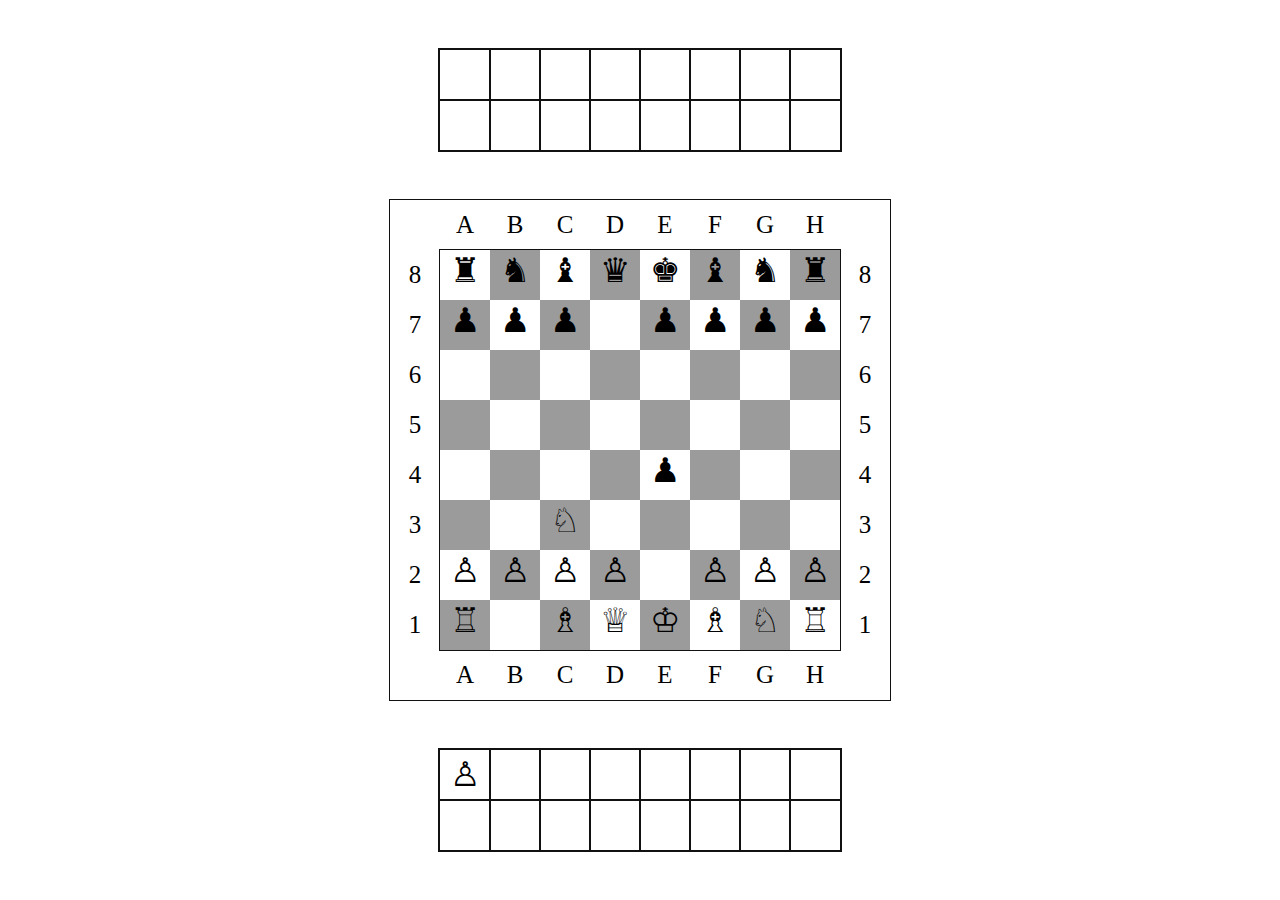
<file: lesson5/index.html>
<!DOCTYPE html>
<html lang="en">
<head>
    <meta charset="UTF-8">
    <title>lesson5</title>


    <style>

        html,
        body {
            width: 100%;
            height: 100%;
            position: absolute;
            top: 0;
            left: 0;
            overflow: auto;
        }

        * {
            margin: 0;
            padding: 0;
        }

        .ch-wrap {
            width: 400px;
            height: 400px;
            /*border: 1px solid #111;*/
            outline: 1px solid #111;
            text-align: center;
            font-size: 34px;

            position: absolute;
            top: 50%;
            left: 50%;
            margin: -200px 0 0 -200px;

        }

        .border {
            width: 500px;
            height: 500px;
            outline: 1px solid #111;
            text-align: center;

            position: absolute;
            top: 50%;
            left: 50%;
            margin: -250px 0 0 -250px;
        }

        .ch-item {
            width: 50px;
            height: 50px;
            float: left;
        }

        .ch-black {
            background: #9b9b9b;
        }

        .up {
            width: 50px;
            height: 50px;
            float: left;
            font-size: 25px;
            line-height: 50px;
            text-transform: uppercase;

        }

        .left {
            width: 50px;
            height: 50px;
            clear: left;
            font-size: 25px;
            line-height: 50px;
            /*border: 1px solid #111;*/

        }

        .right {
            width: 50px;
            height: 50px;
            clear: both;
            float: right;
            font-size: 25px;
            line-height: 50px;
            /*border: 1px solid #111;*/

        }

        .bdrop {
            width: 400px;
            height: 100px;
            outline: 2px solid #111;
            text-align: center;

            position: absolute;
            top: 50%;
            left: 50%;
            margin: -400px 0 0 -200px;
        }

        .bdrop > div {
            width: 50px;
            height: 50px;
            float: left;
            font-size: 34px;
            line-height: 50px;
            outline: 1px solid #111;
        }

        .wdrop {
            width: 400px;
            height: 100px;
            outline: 2px solid #111;
            text-align: center;
            font-size: 34px;
            position: absolute;
            top: 50%;
            left: 50%;
            margin: 300px 0 0 -200px;
        }

        .wdrop > div {
            width: 50px;
            height: 50px;
            float: left;
            font-size: 34px;
            line-height: 50px;
            outline: 1px solid #111;
        }
        .area {
            width: 200px;
            height: 80px;
            outline: 1px solid #111;
            text-align: center;
            position: absolute;
            top: 50%;
            left: 50%;
            margin: -500px 0 0 -100px;
        }

    </style>


</head>
<body>
<!--<div class="area">
заготовка под выбор хода
</div>-->

<div class="bdrop">


</div>
<div class="border">
    <div class="ch-wrap"></div>
</div>

<div class="wdrop">

    <script>

        var WPAWN = '&#9817;', // белая пешка
            BPAWN = '&#9823;', // черная пешка
            WROOK = '&#9814;', // белая ладья
            BROOK = '&#9820;',// черная ладья
            WKNIGHT = '&#9816;',// белый конь
            BKNIGHT = '&#9822;',// черный конь
            WBISHOP = '&#9815;',// белый слон
            BBISHOP = '&#9821;',// черный слон
            WQUEEN = '&#9813;',// белый ферзь
            BQUEEN = '&#9819;',// черный ферзь
            WKING = '&#9812;',// белый король
            BKING = '&#9818;',// черный король
            // можно заменить картинками, но так имхо лучше и легче
            whitePawns = [],
            blackPawns = [],
            whiteRooks = [],
            blackRooks = [],
            whiteKnights = [],
            blackKnights = [],
            whiteBishops = [],
            blackBishops = [],
            whiteQueens = [],
            blackQueens = [],
            whiteKings = [],
            blackKings = [],
            alpha = ['a', 'b', 'c', 'd', 'e', 'f', 'g', 'h'];
        // инициализируем массивы объектов с разными фигурами
        var idrop = 1, ndrop = 1;

        init();
        // играем
        move('e2','e4');
        move('d7','d5');
        move('b1','c3');
        move('d5','e4');





        function init() {
            drawboard(); // рисуем доску
            initPawns(); // рисуем пешки
            initRooks(); // рисуем ладьи
            initKnights(); // рисуем коней
            initBishops(); // рисуем слонов
            initQueens(); // рисуем ферзей
            initKings(); // рисуем королей


        }
        function move(a, b) {

            if (search(b) !== 'empty') {
                if (search(b).color == 'black') {
                    search(b).set('x' + idrop);
                    idrop++;
                }
                if (search(b).color == 'white') {
                    search(b).set('y' + ndrop);
                    ndrop++;
                }
            }
            search(a).set(b);

        }
        function search(loc) {
            for (i in blackPawns) if (blackPawns[i].place === loc) return (blackPawns[i]);
            for (i in whitePawns) if (whitePawns[i].place === loc) return (whitePawns[i]);
            for (i in blackRooks) if (blackRooks[i].place === loc) return (blackRooks[i]);
            for (i in whiteRooks) if (whiteRooks[i].place === loc) return (whiteRooks[i]);
            for (i in blackKnights) if (blackKnights[i].place === loc) return (blackKnights[i]);
            for (i in whiteKnights) if (whiteKnights[i].place === loc) return (whiteKnights[i]);
            for (i in blackBishops) if (blackBishops[i].place === loc) return (blackBishops[i]);
            for (i in whiteBishops) if (whiteBishops[i].place === loc) return (whiteBishops[i]);
            for (i in blackQueens) if (blackQueens[i].place === loc) return (blackQueens[i]);
            for (i in whiteQueens) if (whiteQueens[i].place === loc) return (whiteQueens[i]);
            for (i in blackKings) if (blackKings[i].place === loc) return (blackKings[i]);
            for (i in whiteKings) if (whiteKings[i].place === loc) return (whiteKings[i]);
            return ('empty');
        }
        function drawboard() {
            // запилил под себя, но честно стырил рисовку доски из https://ru.stackoverflow.com/questions/597561/%D0%9A%D0%B0%D0%BA-%D0%BD%D0%B0%D1%80%D0%B8%D1%81%D0%BE%D0%B2%D0%B0%D1%82%D1%8C-%D0%BF%D1%80%D0%BE%D1%81%D1%82%D1%83%D1%8E-%D1%88%D0%B0%D1%85%D0%BC%D0%B0%D1%82%D0%BD%D1%83%D1%8E-%D0%B4%D0%BE%D1%81%D0%BA%D1%83
            // больно формула понравилась, как до такого люди додумываются?
            var i = 0, count = 0, n = 2, item, chessWrap;
            var alpha = ['a', 'b', 'c', 'd', 'e', 'f', 'g', 'h'];
            chessWrap = document.querySelector('.bdrop');
            for (i = 1; i < 17; i++) {
                item = document.createElement('div');
                chessWrap.appendChild(item);
                item.classList.add('x' + i);
            }

            chessWrap = document.querySelector('.wdrop');
            for (i = 1; i < 17; i++) {
                item = document.createElement('div');
                chessWrap.appendChild(item);
                item.classList.add('y' + i);
            }


            chessWrap = document.querySelector('.border');
            for (i = 1; i < 35; i++) {
                item = document.createElement('div');
                chessWrap.appendChild(item);
                if (i == 1) item.classList.add('up');
                if (i == 26) item.classList.add('up');
                if (i > 1 && i < 10) {
                    item.classList.add('up');
                    item.innerHTML = alpha[i - 2];
                } else if (i > 9 && i < 18) {
                    item.classList.add('right');
                    item.innerHTML = i - n;
                    n = n + 2;

                } else if (i > 17 && i < 26) {
                    item.classList.add('left');
                    item.innerHTML = i - (n - 8);
                    n = n + 2;

                } else if (i > 26 && i < 36) {
                    item.classList.add('up');
                    item.innerHTML = alpha[i - 27];
                }
            }
            chessWrap = document.querySelector('.ch-wrap');
            i = 0;
            while (count < 8 * 8) {
                item = document.createElement('div');
                chessWrap.appendChild(item);
                for (var ii = 0, bb = 8; ii < 8; ii++, bb--) {
                    if (count < (8 + 8 * ii)) item.classList.add(alpha[(count - ii * 8)] + bb);
                } // метим дивы как доску
                item.classList.add('ch-item');
                if (i && i % 2) item.classList.add('ch-black');
                i += ((i + 2) % 9) ? 1 : 2; // Гениально
                count++;
            }
        } //нарисовали доску
        function Chess(place, type, color) {
            this.place = place;
            this.oldPlace = '';
            this.type = type;
            this.color = color;
            this.set = function (pplace) {
                if (pplace === undefined) pplace = this.place;
                this.place = pplace;
                if (this.oldPlace !== '') document.getElementsByClassName(this.oldPlace)[0].innerHTML = ' ';
                this.oldPlace = this.place;
                document.getElementsByClassName(pplace)[0].innerHTML = this.type; // на поиск решения с [0] для выбора по классу, а не ID я убил 2 часа.
            }
        }     // конструктор фигур
        function initPawns() {
            var alpha = ['a', 'b', 'c', 'd', 'e', 'f', 'g', 'h'];
            for (var i = 1; i <= 8; i++) {
                whitePawns[i] = new Chess(alpha[i - 1] + '2', WPAWN, 'white');
                whitePawns[i].set(alpha[i - 1] + '2');
            }
            for (i = 1; i <= 8; i++) {
                blackPawns[i] = new Chess(alpha[i - 1] + '7', BPAWN, 'black');
                blackPawns[i].set(alpha[i - 1] + '7');
            }
        }
        function initRooks() {
            whiteRooks[0] = new Chess('a1', WROOK, 'white');
            whiteRooks[0].set();
            whiteRooks[1] = new Chess('h1', WROOK, 'white');
            whiteRooks[1].set();
            // белые
            // черные
            blackRooks[0] = new Chess('a8', BROOK, 'black');
            blackRooks[0].set();
            blackRooks[1] = new Chess('h8', BROOK, 'black');
            blackRooks[1].set();

        }
        function initKnights() {
            whiteKnights[0] = new Chess('b1', WKNIGHT, 'white');
            whiteKnights[0].set();
            whiteKnights[1] = new Chess('g1', WKNIGHT, 'white');
            whiteKnights[1].set();
            // белые
            // черные
            blackKnights[0] = new Chess('b8', BKNIGHT, 'black');
            blackKnights[0].set();
            blackKnights[1] = new Chess('g8', BKNIGHT, 'black');
            blackKnights[1].set();

        }
        function initBishops() {
            whiteBishops[0] = new Chess('c1', WBISHOP, 'white');
            whiteBishops[0].set();
            whiteBishops[1] = new Chess('f1', WBISHOP, 'white');
            whiteBishops[1].set();
            // белые
            // черные
            blackBishops[0] = new Chess('c8', BBISHOP, 'black');
            blackBishops[0].set();
            blackBishops[1] = new Chess('f8', BBISHOP, 'black');
            blackBishops[1].set();

        }
        function initQueens() {
            whiteQueens[0] = new Chess('d1', WQUEEN, 'white');
            whiteQueens[0].set();
            // белые
            // черные
            blackQueens[0] = new Chess('d8', BQUEEN, 'black');
            blackQueens[0].set();

        }
        function initKings() {
            whiteKings[0] = new Chess('e1', WKING, 'white');
            whiteKings[0].set();
            // белые
            // черные
            blackKings[0] = new Chess('e8', BKING, 'black');
            blackKings[0].set();

        }


    </script>

</body>
</html>
</file>
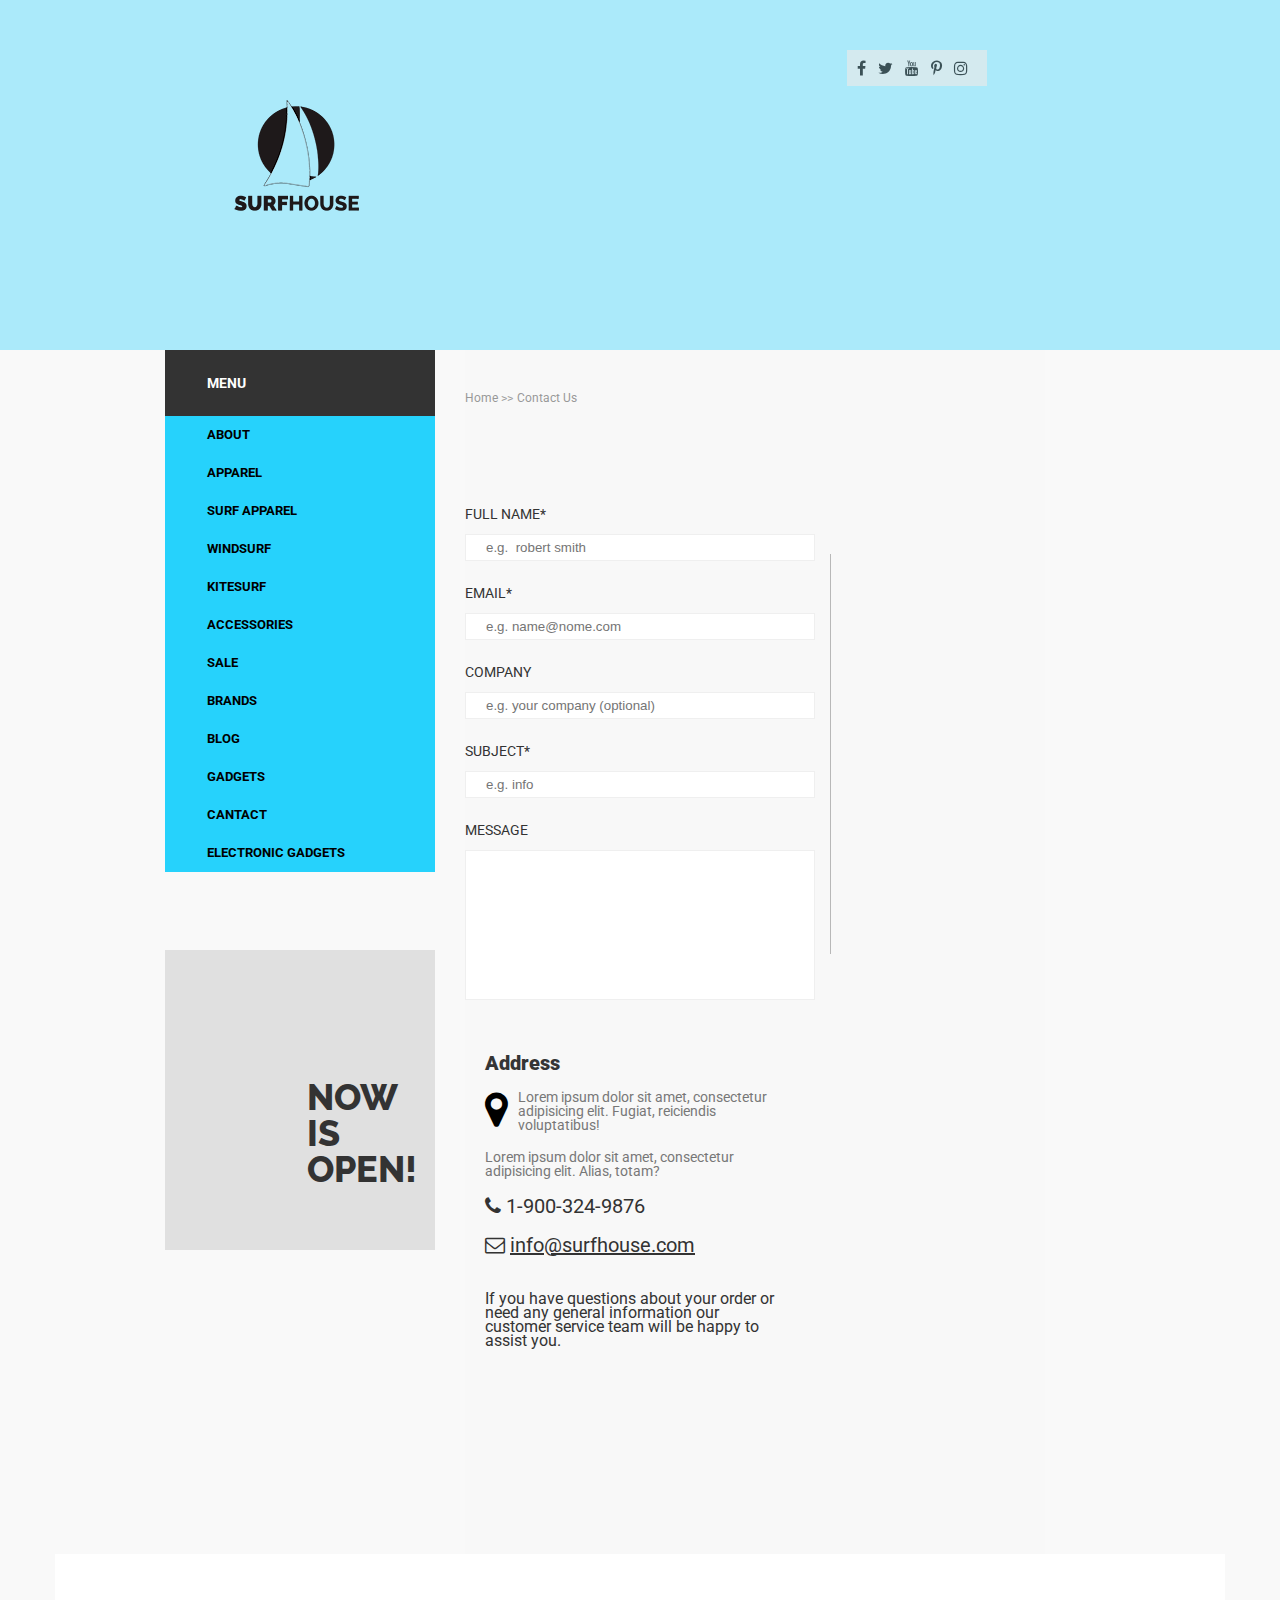
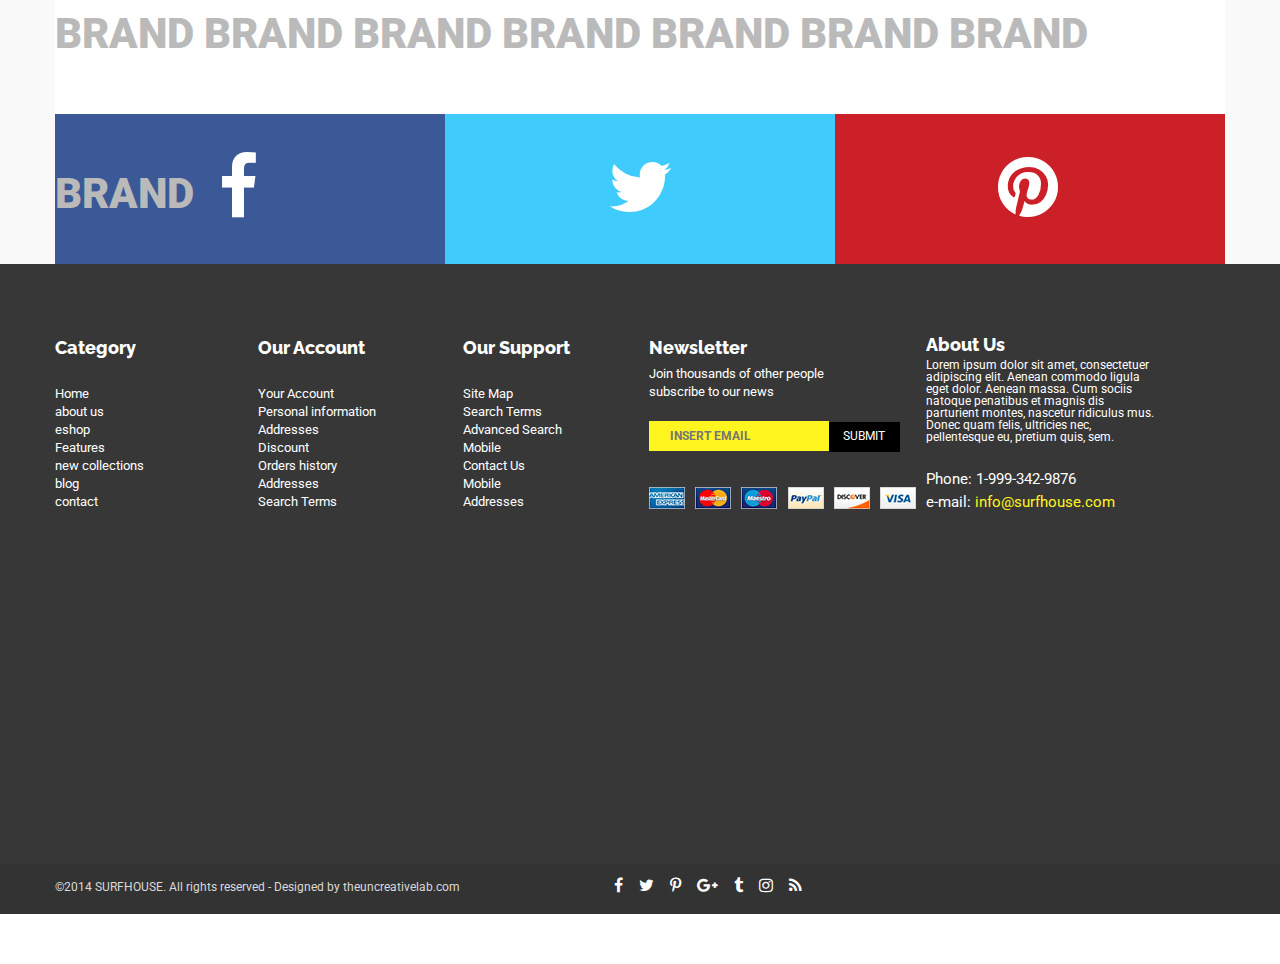
<file: lesson6/contacts.html>
<!DOCTYPE html>
<html lang="en">
<head>
    <meta charset="UTF-8">
    <link href="https://fonts.googleapis.com/css?family=Roboto:900i" rel="stylesheet">
    <link href="https://fonts.googleapis.com/css?family=Roboto" rel="stylesheet">
    <link href="https://fonts.googleapis.com/css?family=Raleway:400,800" rel="stylesheet">
    <link rel="stylesheet" href="css/style.css">
    <link rel="stylesheet" href="css/awesome/css/font-awesome.min.css">
    <title>Contacts</title>
</head>
<body class="reg cmap">
<div class="cont">
    <div class="map">
        <script type="text/javascript" charset="utf-8" async
                   src="https://api-maps.yandex.ru/services/constructor/1.0/js/?sid=slgLkk9brGTRdpyNNasVSsYfDIiTScf6&amp;width=100%&amp;height=350&amp;lang=ru_RU&amp;sourceType=constructor&amp;scroll=true"></script>
    </div>
    <header class="header">
        <a href="index.html" class="logo"></a>
        <div class="social">
            <p>
                <a href=""><i class="fa fa-facebook" aria-hidden="true"></i></a>
                <a href=""><i class="fa fa-twitter" aria-hidden="true"></i></a>
                <a href=""><i class="fa fa-youtube" aria-hidden="true"></i></a>
                <a href=""><i class="fa fa-pinterest-p" aria-hidden="true"></i></a>
                <a href=""><i class="fa fa-instagram" aria-hidden="true"></i></a>
            </p>
        </div>

    </header>

    <div class="body">
        <nav class="lcont">
            <ul class="lmenu">
                <li>Menu</li>
                <li><a href="index.html">About</a></li>
                <li><a href="catalog.html">apparel</a></li>
                <li><a href="#">surf apparel</a></li>
                <li><a href="#">windsurf</a></li>
                <li><a href="#">kitesurf</a></li>
                <li><a href="#">accessories</a></li>
                <li><a href="#">sale</a></li>
                <li><a href="#">brands</a></li>
                <li><a href="#">blog</a></li>
                <li><a href="#">Gadgets</a></li>
                <li><a href="contacts.html">cantact</a></li>
                <li><a href="#">Electronic Gadgets</a></li>
            </ul>
            <aside class="adv">
                <p>now is open!</p>
            </aside>
        </nav>

        <main class="content">

            <ul class="vertmenu">
                <li><a href="index.html">Home >></a></li>
                <li><a href="contacts.html">Contact Us</a></li>

            </ul>

            <div class="contactform">
                <form action="#">
                    <p>FULL NAME*</p><input type="text" placeholder="e.g.  robert smith"><br>
                    <p>EMAIL*</p><input type="email" placeholder="e.g. name@nome.com"><br>
                    <p>COMPANY</p><input type="text" placeholder="e.g. your company (optional)"><br>
                    <p>SUBJECT*</p><input type="text" placeholder="e.g. info"><br>
                    <p>MESSAGE</p><input class="message" type="text" placeholder=""><br>






                </form>
            </div>
                <div class="line"></div>
            <div class="ctext">
                <h3>Address</h3><br>
                <p class="pm"><i class="fa fa-map-marker contm" aria-hidden="true"></i></p>
                <p>Lorem ipsum dolor sit amet, consectetur adipisicing elit. Fugiat, reiciendis voluptatibus!</p><br>
                <p>Lorem ipsum dolor sit amet, consectetur adipisicing elit. Alias, totam?</p> <br>


                <p class="phone"><i class="fa fa-phone" aria-hidden="true"></i>    1-900-324-9876</p><br>
                <p class="cmail"><i class="fa fa-envelope-o" aria-hidden="true"></i> <a href="mailto:info@surfhouse.com">info@surfhouse.com</a></p>
                <br>
                <br>
                <p class="bb">If you have questions about your order or need any general information our customer service team will be happy to assist you.</p>
            </div>


        </main>


    </div>




    <div class="clear"></div>
</div>
<div class="fcont">
    <div class="brand">brand brand brand brand brand brand brand brand</div>
    <div class="fsocial">


        <ul class="soc">
            <li class="soc1"><a href=""><i class="fa fa-facebook" aria-hidden="true"></i></a></li>
            <li class="soc2"><a href=""><i class="fa fa-twitter" aria-hidden="true"></i></a></li>
            <li class="soc3"><a href=""><i class="fa fa-pinterest" aria-hidden="true"></i></a></li>
        </ul>


    </div>
    <footer class="footer">

        <div class="menu">
            <div class="menucenter">
                <ul class="ffirst">
                    <li>Category</li>
                    <li><a href="">Home</a></li>
                    <li><a href="">about us</a></li>
                    <li><a href="">eshop</a></li>
                    <li><a href="">Features</a></li>
                    <li><a href="">new collections</a></li>
                    <li><a href="">blog</a></li>
                    <li><a href="">contact</a></li>
                </ul>


                <ul class="fsecond">
                    <li>Our Account</li>
                    <li><a href="">Your Account</a></li>
                    <li><a href="">Personal information</a></li>
                    <li><a href="">Addresses</a></li>
                    <li><a href="">Discount</a></li>
                    <li><a href="">Orders history</a></li>
                    <li><a href="">Addresses</a></li>
                    <li><a href="">Search Terms</a></li>
                </ul>

                <ul class="fthird">
                    <li>Our Support</li>
                    <li><a href="">Site Map</a></li>
                    <li><a href="">Search Terms</a></li>
                    <li><a href="">Advanced Search</a></li>
                    <li><a href="">Mobile</a></li>
                    <li><a href="">Contact Us</a></li>
                    <li><a href="">Mobile</a></li>
                    <li><a href="">Addresses</a></li>

                </ul>
                <div class="ffouth">
                    <p>Newsletter</p>
                    <p>Join thousands of other people subscribe to our news</p>
                    <form action="#" class="form">
                        <input type="email" placeholder="insert email"><input type="submit" value="submit">
                    </form>
                    <img src="img/payment.png" alt="">
                </div>

                <div class="ffifth">
                    <p>About Us</p>
                    <p>Lorem ipsum dolor sit amet, consectetuer adipiscing elit. Aenean commodo ligula eget dolor. Aenean
                        massa. Cum sociis natoque penatibus et magnis dis parturient montes, nascetur ridiculus mus. Donec
                        quam felis, ultricies nec, pellentesque eu, pretium quis, sem.</p>
                    <p class="about">Phone: 1-999-342-9876<br>
                        e-mail: <a href="mailto:info@surfhouse.com">info@surfhouse.com</a></p>
                </div>
            </div>
        </div>

        <div class="menucenter">
            <div class="copy">
                <span class="fcopy">&copy;2014  SURFHOUSE. All rights reserved - Designed by theuncreativelab.com</span>
                <span class="focial">
                <a href=""><i class="fa fa-facebook" aria-hidden="true"></i></a>
                <a href=""><i class="fa fa-twitter" aria-hidden="true"></i></a>
                <a href=""><i class="fa fa-pinterest-p" aria-hidden="true"></i></a>
                <a href=""><i class="fa fa-google-plus" aria-hidden="true"></i></a>
                <a href=""><i class="fa fa-tumblr" aria-hidden="true"></i></a>
                <a href=""><i class="fa fa-instagram" aria-hidden="true"></i></a>
                <a href=""><i class="fa fa-rss" aria-hidden="true"></i></a>

            </span>

            </div>
        </div>
    </footer>
</div>
</body>
</html>
</file>
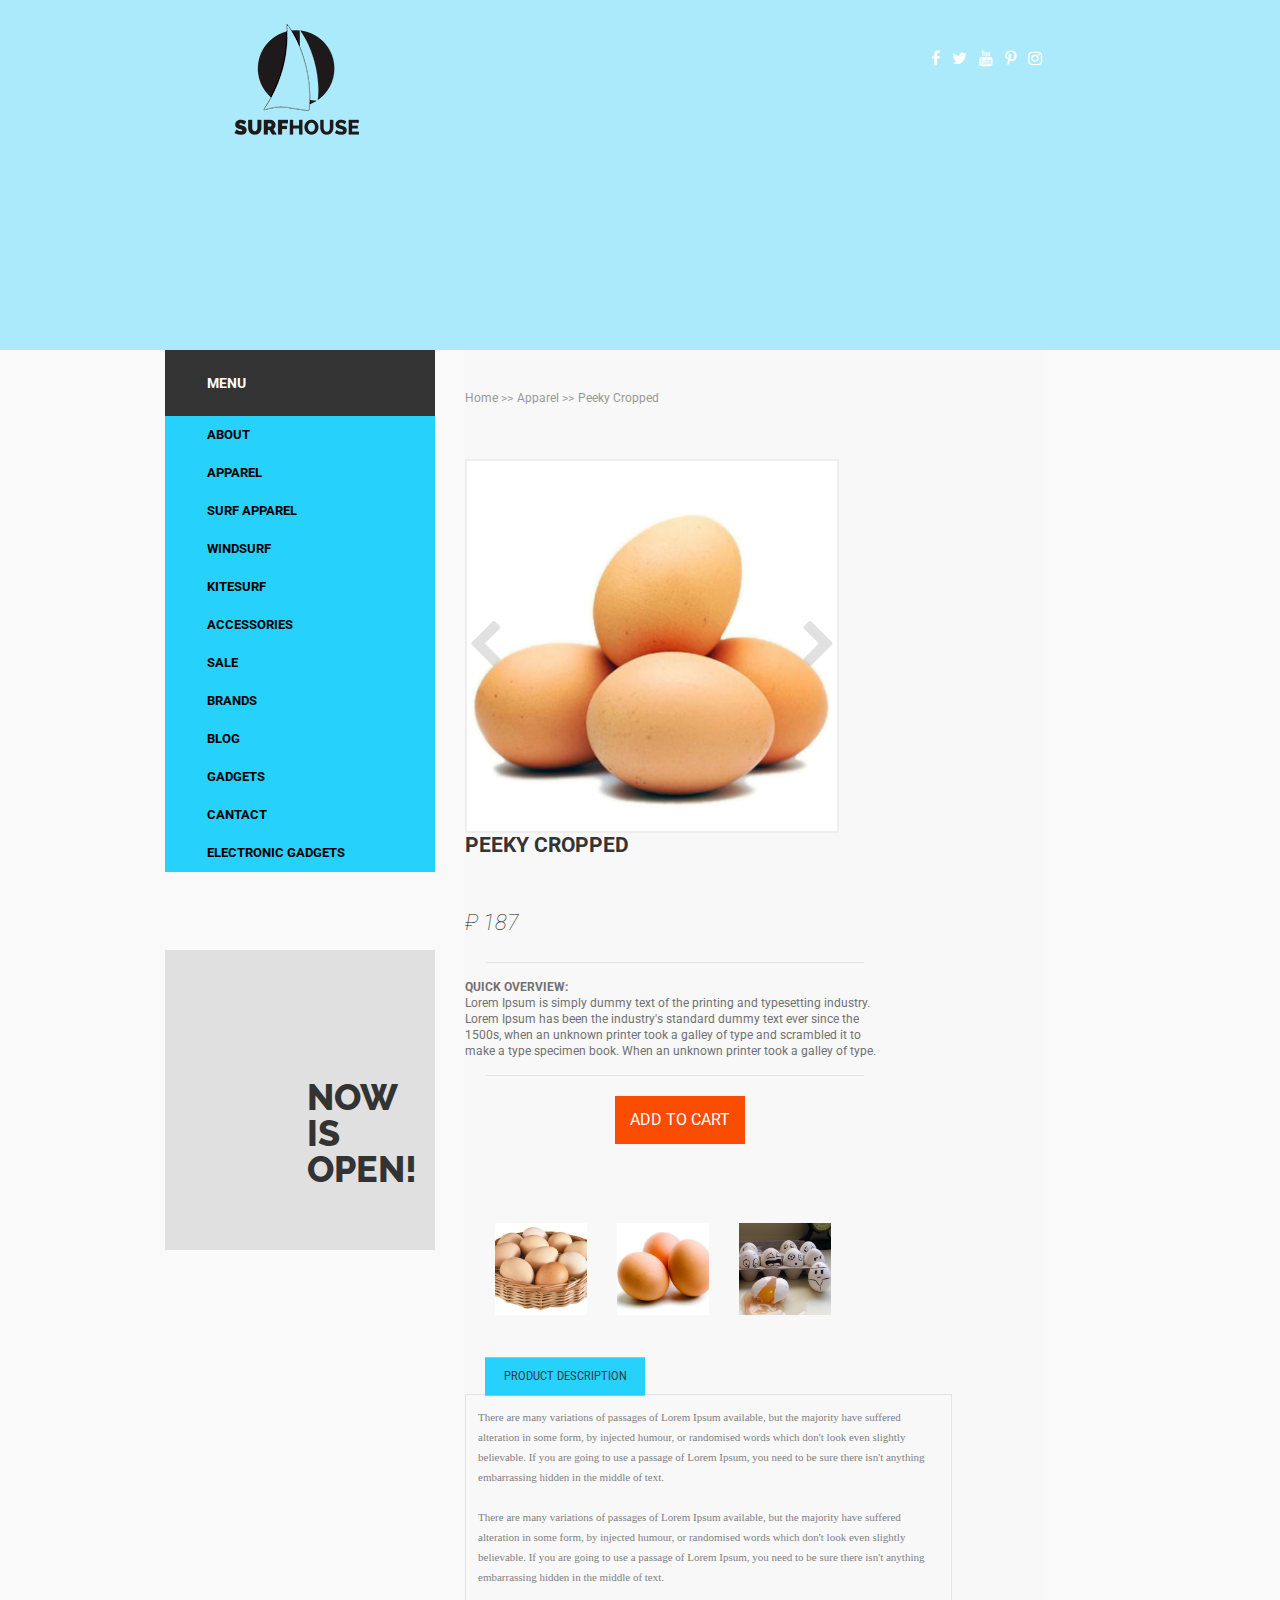
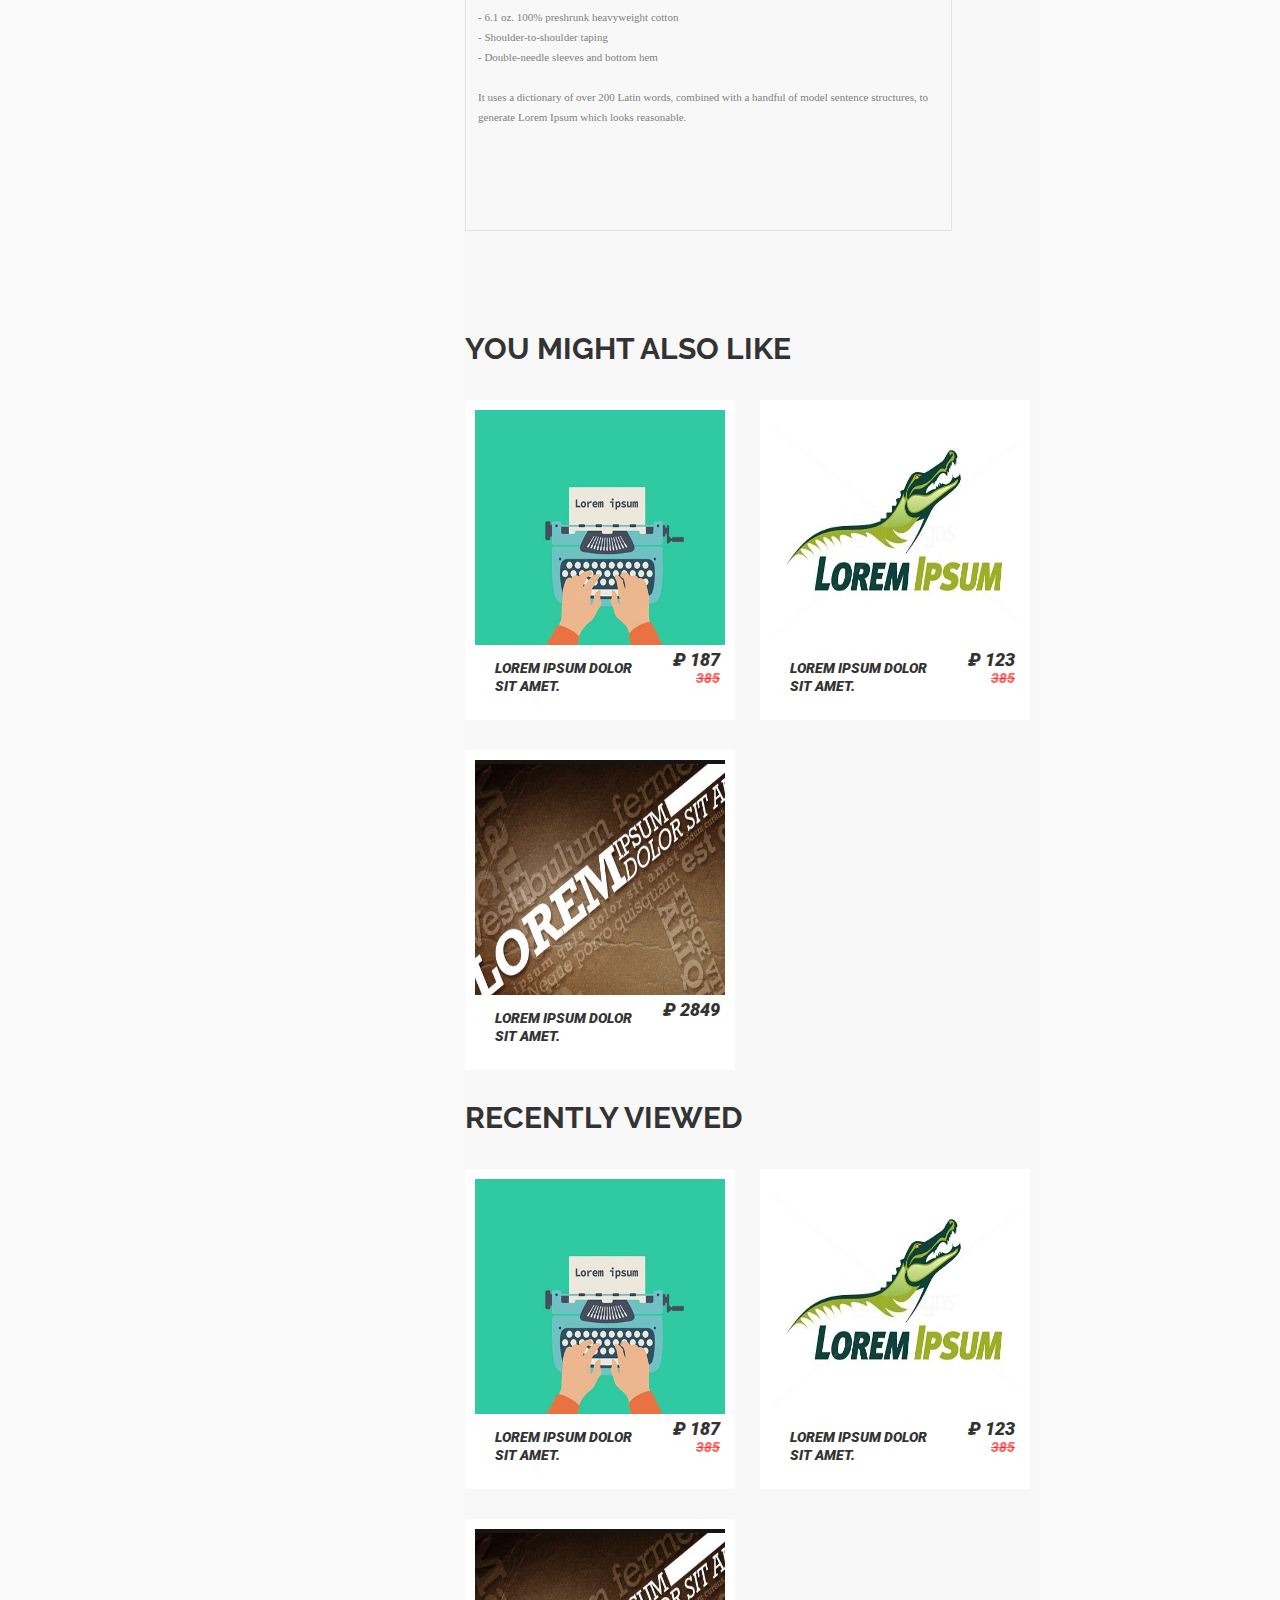
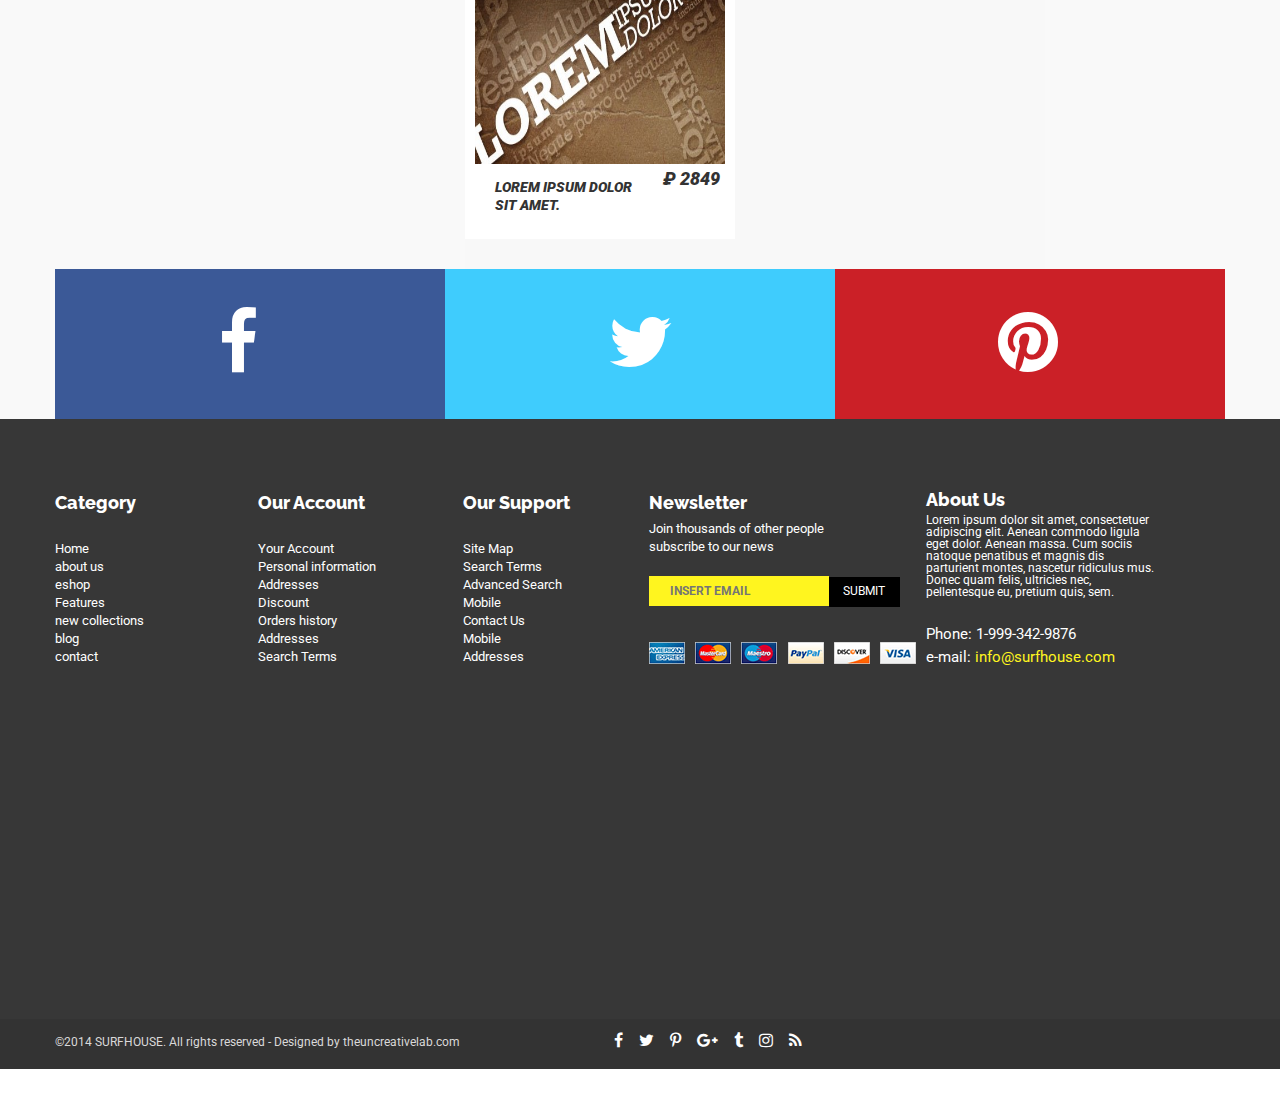
<file: lesson6/productpage.html>
<!DOCTYPE html>
<html lang="en">
<head>
    <meta charset="UTF-8">
    <link href="https://fonts.googleapis.com/css?family=Roboto:900i" rel="stylesheet">
    <link href="https://fonts.googleapis.com/css?family=Roboto" rel="stylesheet">
    <link href="https://fonts.googleapis.com/css?family=Raleway:400,800" rel="stylesheet">
    <link rel="stylesheet" href="css/style.css">
    <link rel="stylesheet" href="css/awesome/css/font-awesome.min.css">
    <title>Productpage</title>

    <script src="eggs.js" defer></script>
</head>
<body class="reg prod">

<div class="cont">
    <header class="header">
        <a href="index.html" class="logo"></a>
        <div class="social">
            <p>
                <a href=""><i class="fa fa-facebook" aria-hidden="true"></i></a>
                <a href=""><i class="fa fa-twitter" aria-hidden="true"></i></a>
                <a href=""><i class="fa fa-youtube" aria-hidden="true"></i></a>
                <a href=""><i class="fa fa-pinterest-p" aria-hidden="true"></i></a>
                <a href=""><i class="fa fa-instagram" aria-hidden="true"></i></a>
            </p>
        </div>

    </header>

    <div class="body">
        <nav class="lcont">
            <ul class="lmenu">
                <li>Menu</li>
                <li><a href="index.html">About</a></li>
                <li><a href="catalog.html">apparel</a></li>
                <li><a href="#">surf apparel</a></li>
                <li><a href="#">windsurf</a></li>
                <li><a href="#">kitesurf</a></li>
                <li><a href="#">accessories</a></li>
                <li><a href="#">sale</a></li>
                <li><a href="#">brands</a></li>
                <li><a href="#">blog</a></li>
                <li><a href="#">Gadgets</a></li>
                <li><a href="contacts.html">cantact</a></li>
                <li><a href="#">Electronic Gadgets</a></li>
            </ul>
            <aside class="adv">
                <p>now is open!</p>
            </aside>
        </nav>

        <main class="content">

            <ul class="vertmenu">
                <li><a href="index.html">Home >></a></li>
                <li><a href="catalog.html">Apparel >></a></li>
                <li><a href="productpage.html">Peeky Cropped</a></li>
            </ul>


            <div class="descrfoto">

                <div class="photo">
                    <div class="pleft"><i class="fa fa-chevron-left" aria-hidden="true"></i></div>
                   <!-- <img src="img/egg1.jpeg" alt="">-->
                    <div class="pright"><i class="fa fa-chevron-right" aria-hidden="true"></i></div>
                </div>
                <div class="descrfototxt">
                    <p class="name">peeky cropped</p>
                    <p class="cost">&#8381; 187</p>
                    <hr>
                    <p class="qo">
                        <br>
                        <b>QUICK OVERVIEW:</b><br>
                        Lorem Ipsum is simply dummy text of the printing and typesetting industry.
                        Lorem Ipsum has been the industry's standard dummy text ever since the 1500s,
                        when an unknown printer took a galley of type and scrambled it to make a type
                        specimen book. When an unknown printer took a galley of type.<br><br>
                    </p>
                    <hr>
                    <div class="add"><a href="">ADD TO CART</a></div>
                </div>


            </div>
            <div class="sfoto">

                <ul class="sfotolist">
                    <li><a href=""><img src="img/egg2.jpeg" alt=""></a></li>
                    <li><a href=""><img src="img/egg3.jpeg" alt=""></a></li>
                    <li><a href=""><img src="img/egg4.jpeg" alt=""></a></li>
                </ul>

            </div>
            <div class="descrtext">
                <div class="descrlabel">Product description</div>
                <div class="descrtxt">
                    <p>There are many variations of passages of Lorem Ipsum available, but the majority have suffered
                        alteration in some form, by injected humour, or randomised words
                        which don't look even slightly believable. If you are going to use a passage of Lorem Ipsum, you
                        need to be sure there isn't anything embarrassing hidden in the
                        middle of text.</p> <br>

                    <p>There are many variations of passages of Lorem Ipsum available, but the majority have suffered
                        alteration in some form, by injected humour, or randomised words
                        which don't look even slightly believable. If you are going to use a passage of Lorem Ipsum, you
                        need to be sure there isn't anything embarrassing hidden in the
                        middle of text.</p> <br>
                    - 6.1 oz. 100% preshrunk heavyweight cotton <br>
                    - Shoulder-to-shoulder taping <br>
                    - Double-needle sleeves and bottom hem <br> <br>


                    <p>It uses a dictionary of over 200 Latin words, combined with a handful of model sentence
                        structures, to generate Lorem Ipsum which looks reasonable.</p>
                </div>
            </div>


            <div class="products">

                <h1>you might also like</h1>

                <ul class="goods">
                    <li><a href=""><img src="img/good1.jpg" alt="">
                        <div class="good">Lorem ipsum dolor sit amet.</div>
                        <div class="price">&#8381; 187<p>385</p></div>
                    </a>
                    </li>
                    <li><a href=""><img src="img/good2.jpg" alt="">
                        <div class="good">Lorem ipsum dolor sit amet.</div>
                        <div class="price">&#8381; 123<p>385</p></div>
                    </a>
                    </li>
                    <li><a href=""><img src="img/good3.jpg" alt="">
                        <div class="good">Lorem ipsum dolor sit amet.</div>
                        <div class="price">&#8381; 2849<p></p></div>
                    </a>

                    </li>


                </ul>
            </div>

            <div class="products">

                <h1>Recently viewed</h1>

                <ul class="goods">
                    <li><a href=""><img src="img/good1.jpg" alt="">
                        <div class="good">Lorem ipsum dolor sit amet.</div>
                        <div class="price">&#8381; 187<p>385</p></div>
                    </a>
                    </li>
                    <li class="new"><a href=""><img src="img/good2.jpg" alt="">
                        <div class="good">Lorem ipsum dolor sit amet.</div>
                        <div class="price">&#8381; 123<p>385</p></div>
                    </a>
                    </li>
                    <li><a href=""><img src="img/good3.jpg" alt="">
                        <div class="good">Lorem ipsum dolor sit amet.</div>
                        <div class="price">&#8381; 2849<p></p></div>
                    </a>

                    </li>


                </ul>
            </div>

        </main>


    </div>


    <div class="clear"></div>
</div>
<div class="fcont">

    <div class="fsocial">


        <ul class="soc">
            <li class="soc1"><a href=""><i class="fa fa-facebook" aria-hidden="true"></i></a></li>
            <li class="soc2"><a href=""><i class="fa fa-twitter" aria-hidden="true"></i></a></li>
            <li class="soc3"><a href=""><i class="fa fa-pinterest" aria-hidden="true"></i></a></li>
        </ul>


    </div>
    <footer class="footer">
        <div class="menu">
            <div class="menucenter">
                <ul class="ffirst">
                    <li>Category</li>
                    <li><a href="">Home</a></li>
                    <li><a href="">about us</a></li>
                    <li><a href="">eshop</a></li>
                    <li><a href="">Features</a></li>
                    <li><a href="">new collections</a></li>
                    <li><a href="">blog</a></li>
                    <li><a href="">contact</a></li>
                </ul>


                <ul class="fsecond">
                    <li>Our Account</li>
                    <li><a href="">Your Account</a></li>
                    <li><a href="">Personal information</a></li>
                    <li><a href="">Addresses</a></li>
                    <li><a href="">Discount</a></li>
                    <li><a href="">Orders history</a></li>
                    <li><a href="">Addresses</a></li>
                    <li><a href="">Search Terms</a></li>
                </ul>

                <ul class="fthird">
                    <li>Our Support</li>
                    <li><a href="">Site Map</a></li>
                    <li><a href="">Search Terms</a></li>
                    <li><a href="">Advanced Search</a></li>
                    <li><a href="">Mobile</a></li>
                    <li><a href="">Contact Us</a></li>
                    <li><a href="">Mobile</a></li>
                    <li><a href="">Addresses</a></li>

                </ul>
                <div class="ffouth">
                    <p>Newsletter</p>
                    <p>Join thousands of other people subscribe to our news</p>
                    <form action="#" class="form">
                        <input type="email" placeholder="insert email"><input type="submit" value="submit">
                    </form>
                    <img src="img/payment.png" alt="">
                </div>

                <div class="ffifth">
                    <p>About Us</p>
                    <p>Lorem ipsum dolor sit amet, consectetuer adipiscing elit. Aenean commodo ligula eget dolor.
                        Aenean
                        massa. Cum sociis natoque penatibus et magnis dis parturient montes, nascetur ridiculus mus.
                        Donec
                        quam felis, ultricies nec, pellentesque eu, pretium quis, sem.</p>
                    <p class="about">Phone: 1-999-342-9876<br>
                        e-mail: <a href="mailto:info@surfhouse.com">info@surfhouse.com</a></p>
                </div>
            </div>
        </div>

        <div class="menucenter">
            <div class="copy">
                <span class="fcopy">&copy;2014  SURFHOUSE. All rights reserved - Designed by theuncreativelab.com</span>
                <span class="focial">
                <a href=""><i class="fa fa-facebook" aria-hidden="true"></i></a>
                <a href=""><i class="fa fa-twitter" aria-hidden="true"></i></a>
                <a href=""><i class="fa fa-pinterest-p" aria-hidden="true"></i></a>
                <a href=""><i class="fa fa-google-plus" aria-hidden="true"></i></a>
                <a href=""><i class="fa fa-tumblr" aria-hidden="true"></i></a>
                <a href=""><i class="fa fa-instagram" aria-hidden="true"></i></a>
                <a href=""><i class="fa fa-rss" aria-hidden="true"></i></a>

            </span>

            </div>
        </div>
    </footer>
</div>



</body>
</html>
</file>
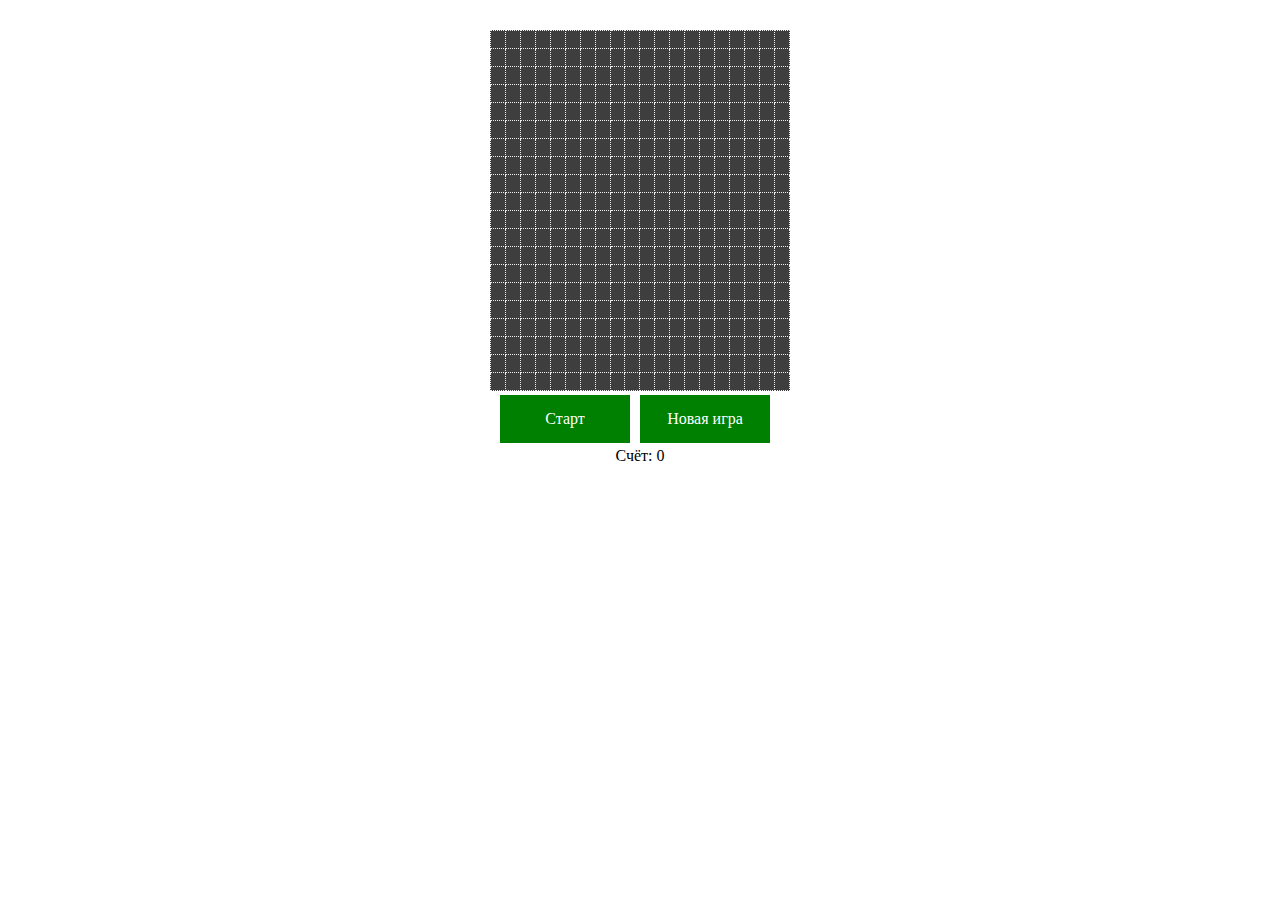
<file: lesson7/snake.html>
<!DOCTYPE html>
<html lang="en">
<head>
    <meta charset="UTF-8">
    <title>Snake</title>
    <link rel="stylesheet" href="snake.css">
    <script src="snake.js" defer></script>
</head>
<body>
<div class="wrap">
    <div id="snake-field"></div>
    <div class="buttons">
        <div id="snake-start">Старт</div>
        <div id="snake-renew">Новая игра</div>
    </div>


    <div class="score">Счёт: 0</div>
</div>
</body>
</html>
</file>
<file: lesson6/css/style.css>
html,
body {
  height: 100%;
}
* {
  margin: 0;
  padding: 0;
}

.bprice{
    float: right;
}

.cancel{
    text-align: center;
    font-size: 14px;
    text-transform: uppercase;
    margin: 10px;
    color: rgba(128, 128, 128, 0.33);
    display: none;
}

.canceltext:hover{
     color: black;
    cursor: pointer;
}


.basket {
  /*width: 440px;*/
  min-height: 25px;
  border-radius: 7px;
  background-color: #fff51f;
  position: fixed;
  left: 65%;
  top: 10%;
  z-index: 100;
  opacity: 0.35;
  font-family: Roboto;
  color: #333333;
  font-size: 22px;
    display: none;
}

.basketgoods{
  margin-top: 5px;
  margin-left: 10px;
  list-style-position: inside;
  font-size: 18px;
    display: none;

}

.basket>span{
  font-family: Roboto;
  color: #333333;
  font-size: 22px;
  float: right;
  margin-right: 10px;

}

.basket:hover{
  opacity: 1;

}
.arrow{
  float: right;
  margin-top:-5px;
  margin-right: 5px;
  cursor: pointer;
}




.cont {
  clear: both;
  width: 100%;
  min-width: 1190px;
  margin: 0 auto;
  background-color: #f9f9f9;
}

.content .goods img.buythis{
  width: 50px;
  height: 50px;
  position: relative;
  top: -170px;
  right: -195px;
  background: transparent;
  display: none;
  cursor: pointer;
  }

.content .goods img.buythisodd{
  width: 50px;
  height: 50px;
  position: relative;
  top: -140px;
  right: -15px;
  background: transparent;
  display: none;
  cursor: pointer;


}




.reg .cmap .header {
  background-color: transparent;
  position: relative;
  z-index: 1;
  /* z-index должен быть больше, чем у Google Maps */
}
.header {
  height: 700px;
  width: 100%;
  background-color: #abeafa;
  min-width: 1100px;
}
.header .logo {
  background-image: url("../img/logo.png");
  float: left;
  margin-left: 234px;
  margin-top: 24px;
  display: block;
  width: 125px;
  height: 111px;
}
.reg .header {
  height: 350px;
  width: 100%;
  background-color: #abeafa;
}
.cmap .logo {
  margin-top: 100px;
  position: absolute;
  z-index: 30;
}
.cmap .header .social {
  right: 5%;
  z-index: 30;
  background-color: #eaeaea;
  opacity: 0.65;
  padding: 10px;
  position: absolute;
}
.cmap .header .social a {
  color: black;
  opacity: 1;
}
.cmap .header .social a:hover {
  color: white;
}
.map {
  filter: grayscale(100%);
}
.header .social {
  margin-top: 50px;
  float: right;
  margin-right: 229px;
  height: 16px;
  width: 120px;
}
.header .social a {
  color: white;
}
.header .social p {
  font-size: 16px;
  line-height: 16px;
  letter-spacing: 4px;
}
.footer {
  clear: both;
  margin: 0 auto;
  background-color: #333333;
  height: 348px;
  width: 100%;
  margin-top: -348px;
}
.welcome {
  height: 218px;
  width: 215px;
  background-color: #fff51f;
  clear: both;
  float: left;
  margin-top: 201px;
  margin-left: 165px;
  padding-left: 25px;
  padding-top: 82px;
  padding-right: 30px;
}
.welcome h2 {
  font-family: Raleway;
  color: #333333;
  font-size: 30px;
  /* Approximation due to font substitution */
  font-weight: 700;
  line-height: 30px;
  /* Approximation due to font substitution */
  text-align: left;
  text-transform: uppercase;
}
.welcome p {
  font-family: Raleway;
  color: #333333;
  margin-top: 24px;
  font-size: 18px;
  /* Approximation due to font substitution */
  font-weight: 700;
  line-height: 16px;
  /* Approximation due to font substitution */
  text-align: left;
}
.promo {
  float: right;
  /*background-color: #fff51f;*/
  width: 313px;
  height: 169px;
  margin-top: 108px;
  margin-right: 274px;
  /* Inline Style */
  font-family: Raleway;
  color: #fff51f;
  font-size: 18px;
  /* Approximation due to font substitution */
  font-weight: 400;
  line-height: 24px;
  /* Approximation due to font substitution */
  text-align: left;
}
.promo h3 {
  font-family: Raleway;
  color: #fff51f;
  font-size: 48px;
  /* Approximation due to font substitution */
  font-weight: 700;
  line-height: 34px;
  /* Approximation due to font substitution */
  text-align: left;
}
.buy {
  clear: right;
  float: right;
  height: 49px;
  width: 124px;
  background-color: #fff51f;
  margin-right: 460px;
  margin-top: 62px;
  text-align: center;
}
.buy a {
  height: 49px;
  width: 124px;
  background-color: #fff51f;
  border: none;
  font-family: Raleway;
  color: #000000;
  font-size: 14px;
  /* Approximation due to font substitution */
  font-weight: 800;
  text-transform: uppercase;
  text-decoration: none;
  display: block;
  line-height: 50px;
}
.buy a:hover {
  background-color: #bbb11e;
}
.menucenter {
  clear: both;
  width: 1200px;
  height: 100px;
  margin: 0 auto;
}
.menu {
  background-color: #373737;
  width: 100%;
  height: 301px;
}
.reg .fsocial {
  height: 150px;
}
.fsocial {
  clear: both;
  margin: 0 auto;
  width: 1170px;
  height: 500px;
  background-color: #eaeaea;
}
.fcont {
  background-color: #f9f9f9;
  width: 100%;
  margin: 0 auto;
  clear: both;
}
.insta {
  width: 1170px;
  height: 350px;
}
.soc li {
  width: 390px;
  height: 150px;
  float: left;
  display: block;
  list-style-type: none;
}
.soc li a {
  display: block;
  text-decoration: none;
  line-height: 150px;
  color: white;
  font-size: 70px;
}
.soc li a i {
  margin-left: 163px;
}
.soc1 {
  background-color: #3b5997;
}
.soc2 {
  background-color: #3fccfd;
}
.soc3 {
  background-color: #cb2027;
}
.feed {
  height: 55px;
  width: 1170px;
  padding-top: 50px;
}
.feed img {
  margin-top: 10px;
  margin-left: 449px;
  float: left;
}
.sp1 {
  font-family: 'Roboto';
  color: #333333;
  font-size: 22px;
  font-weight: 900;
  font-style: italic;
  text-align: left;
}
.sp2 {
  font-family: Roboto;
  color: #333333;
  font-size: 18px;
  font-weight: 900;
  font-style: italic;
  text-align: left;
}
.txtinst {
  float: left;
  margin-left: 10px;
  margin-top: 10px;
}
.picul li {
  list-style-type: none;
  display: inline-block;
  margin-left: 8px;
}
.picul li img {
  opacity: 0.5;
}
.picul li img:hover {
  opacity: 1;
}
.picul li:first-child {
  margin-left: 0;
}
.copy {
  width: 1200px;
  height: 47px;
  display: table-cell;
  vertical-align: middle;
}
.fcopy {
  font-family: Roboto;
  color: #dad9d9;
  font-size: 12px;
  font-weight: 400;
  line-height: 21px;
  text-align: left;
  /*margin-left: 171px;*/
}
.focial {
  margin-left: 548px;
  letter-spacing: 6px;
}
.focial a {
  color: white;
}
.menu {
  font-family: Roboto;
  color: #ffffff;
  font-size: 13px;
  font-weight: 400;
  line-height: 18px;
  text-align: left;
  margin: 0 auto;
}
.menu a {
  color: white;
  text-decoration: none;
}
.menu ul li {
  list-style-type: none;
}
.menu ul > li:first-child {
  font-family: Raleway;
  color: #ffffff;
  font-size: 18px;
  font-weight: 800;
  text-align: left;
  margin-bottom: 28px;
}
.menu ul.ffirst {
  display: block;
  float: left;
  margin-left: 0;
  margin-top: 75px;
}
.menu ul.fsecond {
  display: block;
  float: left;
  margin-left: 114px;
  margin-top: 75px;
}
.menu ul.fthird {
  display: block;
  float: left;
  margin-left: 87px;
  margin-top: 75px;
}
.menu .ffouth {
  display: block;
  float: left;
  margin-left: 79px;
  margin-top: 75px;
}
.menu .ffouth p {
  width: 195px;
}
.menu .ffouth p:first-child {
  font-family: Raleway;
  color: #ffffff;
  font-size: 18px;
  font-weight: 800;
  text-align: left;
  margin-bottom: 8px;
}
.menu .ffouth form {
  margin-top: 20px;
}
.footer input[type=email] {
  background-color: #fff51f;
  width: 159px;
  height: 30px;
  border: none;
  font-family: Roboto;
  color: #333333;
  font-size: 12px;
  /* Приближение из-за подстановки шрифтов */
  font-weight: 700;
  line-height: 21px;
  /* Приближение из-за подстановки шрифтов */
  text-align: left;
  text-transform: uppercase;
  padding-left: 21px;
}
.contactform .message {
  border-style: solid;
  border-width: 1px;
  border-color: #efefef;
  box-sizing: border-box;
  background-color: #ffffff;
  width: 350px;
  height: 150px;
}
input[type=submit] {
  background-color: #000000;
  cursor: pointer;
  width: 71px;
  height: 30px;
  border: none;
  font-family: Roboto;
  color: #ffffff;
  font-size: 12px;
  /* Approximation due to font substitution */
  font-weight: 400;
  line-height: 21px;
  /* Approximation due to font substitution */
  text-align: left;
  text-transform: uppercase;
  padding-left: 14px;
}
.ffouth img {
  margin-top: 35px;
}
.ffifth {
  display: block;
  float: left;
  margin-left: 46px;
  margin-top: 75px;
  width: 232px;
  min-height: 170px;
}
.ffifth p:first-child {
  font-family: Raleway;
  color: #ffffff;
  font-size: 18px;
  font-weight: 800;
  text-align: left;
  margin-bottom: 8px;
}
.ffifth p {
  font-family: Roboto;
  color: #ffffff;
  font-size: 12px;
  /* Approximation due to font substitution */
  font-weight: 400;
  line-height: 12px;
  /* Approximation due to font substitution */
  text-align: left;
}
p.about {
  margin-top: 25px;
  font-family: Roboto;
  color: #ffffff;
  font-size: 15px;
  /* Approximation due to font substitution */
  font-weight: 400;
  line-height: 23.4px;
  /* Approximation due to font substitution */
  text-align: left;
}
p.about a {
  color: #fff51f;
}
.clear {
  clear: both;
}
.brand {
  clear: both;
  margin: 0 auto;
  font-family: Roboto;
  font-weight: 900;
  font-size: 42px;
  background-color: #ffffff;
  width: 1170px;
  height: 160px;
  text-transform: uppercase;
  color: #bababa;
  line-height: 160px;
}
.reg .content {
  margin-top: 0;
}
.content {
  width: 870px;
  margin-left: 30px;
  margin-top: -20px;
  background-color: #f8f8f8;
  float: left;
  min-width: 580px;
}
@media screen and (min-width: 2210px) {
  .content {
    width: 1750px;
  }
  .content ul.goods li:nth-child(6n) {
    margin-right: 0;
  }
}
@media screen and (min-width: 1950px) and (max-width: 2210px) {
  .content {
    width: 1450px;
  }
  .content ul.goods li:nth-child(5n) {
    margin-right: 0;
  }
}
@media screen and (min-width: 1650px) and (max-width: 1950px) {
  .content {
    width: 1160px;
  }
  .content ul.goods li:nth-child(4n) {
    margin-right: 0;
  }
}
@media screen and (min-width: 1350px) and (max-width: 1650px) {
  .content {
    width: 870px;
  }
  .content ul.goods li:nth-child(3n) {
    margin-right: 0;
  }
}
@media screen and (min-width: 1100px) and (max-width: 1350px) {
  .content {
    width: 580px;
  }
  .content ul.goods li:nth-child(2n) {
    margin-right: 0;
  }
  .menucenter {
    width: 1170px;
  }
  ul.fsecond,
  ul.fthird,
  .ffouth,
  .ffifth {
    margin-left: 10px;
  }
  .menu {
    height: 600px;
  }
  .copy {
    width: 1170px;
  }
  .focial {
    margin-left: 150px;
    letter-spacing: 6px;
  }
  .footer {
    height: 650px;
  }
  div.descrtxt {
    width: 450px;
    height: 400px;
  }
}
@media screen and (max-width: 1100px) {
  div.descrtxt {
    width: 450px;
    height: 400px;
  }
  .content {
    width: 280px;
  }
  .content ul.goods li:nth-child(2n) {
    margin-right: 0;
  }
  .menu ul.ffirst,
  ul.fsecond,
  ul.fthird,
  .ffouth,
  .ffifth {
    margin-left: 20px;
  }
  .menucenter {
    width: 1170px;
  }
  .menu {
    /* height: 600px;*/
    width: 1170px;
  }
  .copy {
    width: 1170px;
  }
  .focial {
    margin-left: 150px;
    letter-spacing: 6px;
  }
  .footer {
    /*height: 650px;*/
    width: 1170px;
  }
}
.content ul.goods li {
  margin-right: 25px;
  margin-left: 0;
}
/*.content > div{
    clear: both;
}*/
.good,
.price {
  float: left;
  height: 80px;
}
.good {
  width: 160px;
  font-family: Roboto;
  color: #333333;
  font-size: 14px;
  font-weight: 900;
  font-style: italic;
  line-height: 18.012px;
  text-align: left;
  text-transform: uppercase;
  padding-left: 30px;
  padding-top: 10px;
}
.price {
  width: 65px;
  font-family: Roboto;
  color: #333333;
  font-size: 18px;
  /* Approximation due to font substitution */
  font-weight: 900;
  font-style: italic;
  text-align: right;
}
.price p {
  font-family: Roboto;
  color: rgba(255, 0, 0, 0.6);
  font-size: 14px;
  /* Approximation due to font substitution */
  font-weight: 900;
  font-style: italic;
  text-align: right;
  text-decoration: line-through;
}
.content .goods img {
  width: 250px;
  height: 235px;
  margin-left: 10px;
  margin-top: 10px;
  background-color: #eaeaea;
  border: none;
}
.contactform {
  margin-top: -10px;
  clear: both;
  float: left;
  width: 360px;
  height: 500px;
  margin-bottom: 60px;
}
.ctext {
  width: 300px;
  height: 500px;
  float: left;
  /*margin-left: 2000px;*/
  margin-left: 20px;
}
.contactform input,
.contactform input[type=email] {
  padding-left: 20px;
  border-style: solid;
  border-width: 1px;
  border-color: #efefef;
  box-sizing: border-box;
  background-color: #ffffff;
  width: 350px;
  height: 27px;
  margin-bottom: 12px;
}
.contactform p {
  font-family: Roboto;
  color: #333333;
  font-size: 14px;
  /* Approximation due to font substitution */
  font-weight: 400;
  text-align: left;
  line-height: 40px;
}
.line {
  float: left;
  height: 400px;
  border-right: solid 1px rgba(167, 167, 167, 0.8);
  margin-left: 5px;
  margin-top: 50px;
}
.ctext p.pm {
  font-size: 40px;
  float: left;
  margin-right: 10px;
  color: black;
}
.ctext h3 {
  font-family: Roboto;
  color: #353535;
  font-size: 20px;
  /* Approximation due to font substitution */
  font-weight: 900;
  line-height: 18px;
  /* Approximation due to font substitution */
  text-align: left;
}
.ctext p.phone,
.ctext p.cmail {
  font-family: Roboto;
  color: #333333;
  font-size: 20px;
  /* Approximation due to font substitution */
  font-weight: 400;
  line-height: 20.8px;
  /* Approximation due to font substitution */
  text-align: left;
}
p.cmail a {
  color: #333333;
}
.ctext p {
  font-family: Roboto;
  color: #777777;
  font-size: 14px;
  /* Approximation due to font substitution */
  font-weight: 400;
  line-height: 14px;
  /* Approximation due to font substitution */
  text-align: left;
}
.ctext p.bb {
  font-family: Roboto;
  color: #333333;
  font-size: 16px;
  /* Approximation due to font substitution */
  font-weight: 400;
  line-height: 14px;
  /* Approximation due to font substitution */
  text-align: left;
}
.products {
  clear: both;
}
.prod ul.vertmenu {
  margin-bottom: 53px;
}
ul.vertmenu {
  margin-top: 38px;
  margin-bottom: 98px;
}
ul.vertmenu li {
  display: inline-block;
  clear: both;
}
ul.vertmenu li a {
  text-decoration: none;
  font-family: Roboto;
  color: #989898;
  font-size: 12px;
  /* Approximation due to font substitution */
  font-weight: 400;
  text-align: center;
}
.prormonew {
  width: 0;
  height: 0;
  border-top: 46px solid #e24602;
  border-left: 46px solid transparent;
  position: relative;
  top: -250px;
  right: -225px;
}
.prormohot {
  width: 0;
  height: 0;
  border-top: 46px solid #faef03;
  border-left: 46px solid transparent;
  position: relative;
  top: -250px;
  right: -225px;
}
.promonewtext {
  height: 46px;
  width: 46px;
  position: relative;
  top: -333px;
  right: -246px;
  font-family: Roboto;
  color: #ffffff;
  font-size: 12px;
  /* Approximation due to font substitution */
  font-weight: 400;
  text-align: left;
}
.promohottext {
  height: 46px;
  width: 46px;
  position: relative;
  top: -333px;
  right: -248px;
  font-family: Roboto;
  color: black;
  font-size: 12px;
  /* Approximation due to font substitution */
  font-weight: 800;
  text-align: left;
}
.content ul.goods li {
  display: block;
  float: left;
  height: 320px;
  width: 270px;
  background-color: white;
  margin-bottom: 30px;
}
.content ul.goods li:hover {
  box-shadow: 0 0 10px rgba(0, 0, 0, 0.5);
}
.map {
  height: 100%;
  width: 100%;
  position: absolute;
  top: 0;
  left: 0;
  z-index: 0;
  /* Set z-index to 0 as it will be on a layer below the contact form */
}



.content h1 {
  font-family: Raleway;
  color: #333333;
  font-size: 30px;
  /* Approximation due to font substitution */
  font-weight: 700;
  text-align: left;
  text-transform: uppercase;
  /*margin-left: 25px;*/
  margin-bottom: 34px;
}
.sfoto ul {
  clear: both;
  margin-top: 24px;
}
.sfoto ul li img {
  width: 92px;
  height: 92px;
  margin-top: 20px;
  margin-bottom: 40px;
}
.menu a:hover {
  color: red;
}
.focial a:hover {
  color: red;
}
.sfoto ul li {
  list-style-type: none;
  display: block;
  float: left;
  margin-left: 30px;
}
.descrtext {
  padding-top: 42px;
}
.header .social a:hover {
  color: black;
}
.soc li a:hover {
  color: black;
}
.descrtxt {
  width: 871px;
  height: 269px;
  border: 1px solid rgba(51, 51, 51, 0.1);
  padding: 12px 23px 23px 12px;
  font-family: Verdana;
  color: #808080;
  font-size: 11px;
  font-weight: 400;
  line-height: 20px;
  text-align: left;
  margin-bottom: 100px;
}
.descrlabel {
  clear: both;
  background-color: #26d2fc;
  width: 160px;
  height: 35px;
  margin-left: 20px;
  text-transform: uppercase;
  font-family: Roboto;
  color: #333333;
  font-size: 10.91px;
  /* Approximation due to font substitution */
  font-weight: 400;
  line-height: 35px;
  transform: scaleY(1.1);
  /* width and height properties ommitted due to transform */
  text-align: center;
}

.pleft{
    float: left;
    height: 370px;
    font-size: 50px;
    color: rgba(128, 128, 128, 0.24);
    line-height: 370px;
}
.pright{
    float: right;
    height: 370px;
    font-size: 50px;
    color: rgba(128, 128, 128, 0.24);
    line-height: 370px;
}

.pright:hover {
    color: black;
    cursor: pointer;
}

.pleft:hover {
    color: black;
    cursor: pointer;
}


.photo {
  border-style: solid;
  border-width: 2px;
  border-color: #eeeeee;
  background-color: #eaeaea;
  width: 370px;
  height: 370px;
  background-image: url("../img/egg1.jpeg");
    background-size: 370px;
  margin-right: 46px;
  float: left;
}
.photo img {
  width: 370px;
  height: 370px;
  margin: 0;
}
.descrfototxt hr {
  height: 1px;
  border: 0;
  color: #f00;
  background: rgba(51, 51, 51, 0.1);
  width: 90%;
  margin: 0 5% 0 5%;
}
.descrfototxt {
  width: 420px;
  height: 370px;
  float: left;
}
.add a {
  font-family: Roboto;
  color: #ffffff;
  font-size: 15.99px;
  /* Approximation due to font substitution */
  font-weight: 400;
  line-height: 48px;
  /* Approximation due to font substitution */
  text-align: center;
  transform: scaleY(1.0008);
  /* width and height properties ommitted due to transform */
  text-transform: uppercase;
  text-decoration: none;
  display: block;
  width: 130px;
  height: 48px;
  background-color: #fb4d01;
  margin-left: 150px;
  margin-top: 20px;
}
p.name {
  font-family: Roboto;
  color: #353535;
  font-size: 21px;
  /* Approximation due to font substitution */
  font-weight: 700;
  text-align: left;
  text-transform: uppercase;
  margin-bottom: 53px;
}
p.qo {
  font-family: Roboto;
  color: #707070;
  font-size: 12px;
  /* Approximation due to font substitution */
  font-weight: 400;
  line-height: 16px;
  /* Approximation due to font substitution */
  text-align: left;
}
p.cost {
  font-family: Roboto;
  color: #111111;
  font-size: 21.99px;
  /* Approximation due to font substitution */
  font-weight: 100;
  font-style: italic;
  text-align: left;
  margin-bottom: 27px;
}
.content h2 {
  font-family: Roboto;
  color: #707070;
  font-size: 22px;
  /* Approximation due to font substitution */
  font-weight: 900;
  font-style: italic;
  text-align: left;
  margin-left: 25px;
  line-height: 78px;
  text-transform: uppercase;
}
.body {
  position: relative;
}
/*.test {

    background-color:  #e0e0e0;
    width: 270px;
    height: 171px;
    margin-left: 165px;
    margin-top: 30px;
    padding-top: 129px;


}*/
.reg .adv {
  bottom: 0;
}
.adv {
  background-color: #e0e0e0;
  width: 270px;
  height: 171px;
  margin-left: 165px;
  padding-top: 129px;
  position: absolute;
  bottom: 0;
}
.adv p {
  font-family: Raleway;
  color: #333333;
  font-size: 36px;
  /* Approximation due to font substitution */
  font-weight: 800;
  line-height: 36px;
  /* Approximation due to font substitution */
  text-align: left;
  text-transform: uppercase;
  display: block;
  width: 109px;
  height: 98px;
  margin-left: 142px;
}
.lcont {
  clear: both;
  float: left;
  min-height: 900px;
  position: relative;
  /*background-color:orange;*/
  /*min-height: 100%;*/
}
.lmenu {
  width: 270px;
  /*float: left;*/
  margin-left: 165px;
  margin-top: -20px;
  background-color: #26d2fc;
  min-height: 475px;
}
.reg .lmenu {
  margin-top: 0;
}
.lmenu li {
  list-style: none;
  text-transform: uppercase;
  height: 38px;
}
.lmenu li a {
  padding-left: 42px;
  line-height: 38px;
  text-decoration: none;
  font-family: Roboto;
  color: #000000;
  font-size: 13px;
  font-weight: bolder;
  text-align: left;
  display: block;
}
.lmenu li a:hover {
  color: #ffffff;
  background-color: #333333;
}
.lmenu li:first-child {
  font-family: Roboto;
  padding-left: 42px;
  color: #ffffff;
  font-size: 14px;
  /* Approximation due to font substitution */
  font-weight: 700;
  text-align: left;
  background-color: #333333;
  height: 66px;
  line-height: 66px;
}
</file>
<file: lesson7/snake.css>
#snake-field {
    display: inline-block;
}

.clear {
    clear: both;
}

#snake-start, #snake-renew {
    width: 100px;
    padding: 15px;
    color: white;
    background-color: green;
    text-align: center;
    cursor: pointer;
    float: left;
    margin-right: 10px;
}

.game-table {
    border-collapse: collapse;
    background-color: #3e3e3e;
}

.game-table-cell {
    width: 15px;
    height: 15px;
    border: 1px dotted #eee;
}

.snake-unit {
    background-color: white !important;

}

.block-unit {
    background-color: black;
}



.food-unit {
    background-color: red;

}

.buttons {
    display: inline-block;
}

.wrap {
    margin: 30px auto 0;
    text-align: center;
}
</file>
